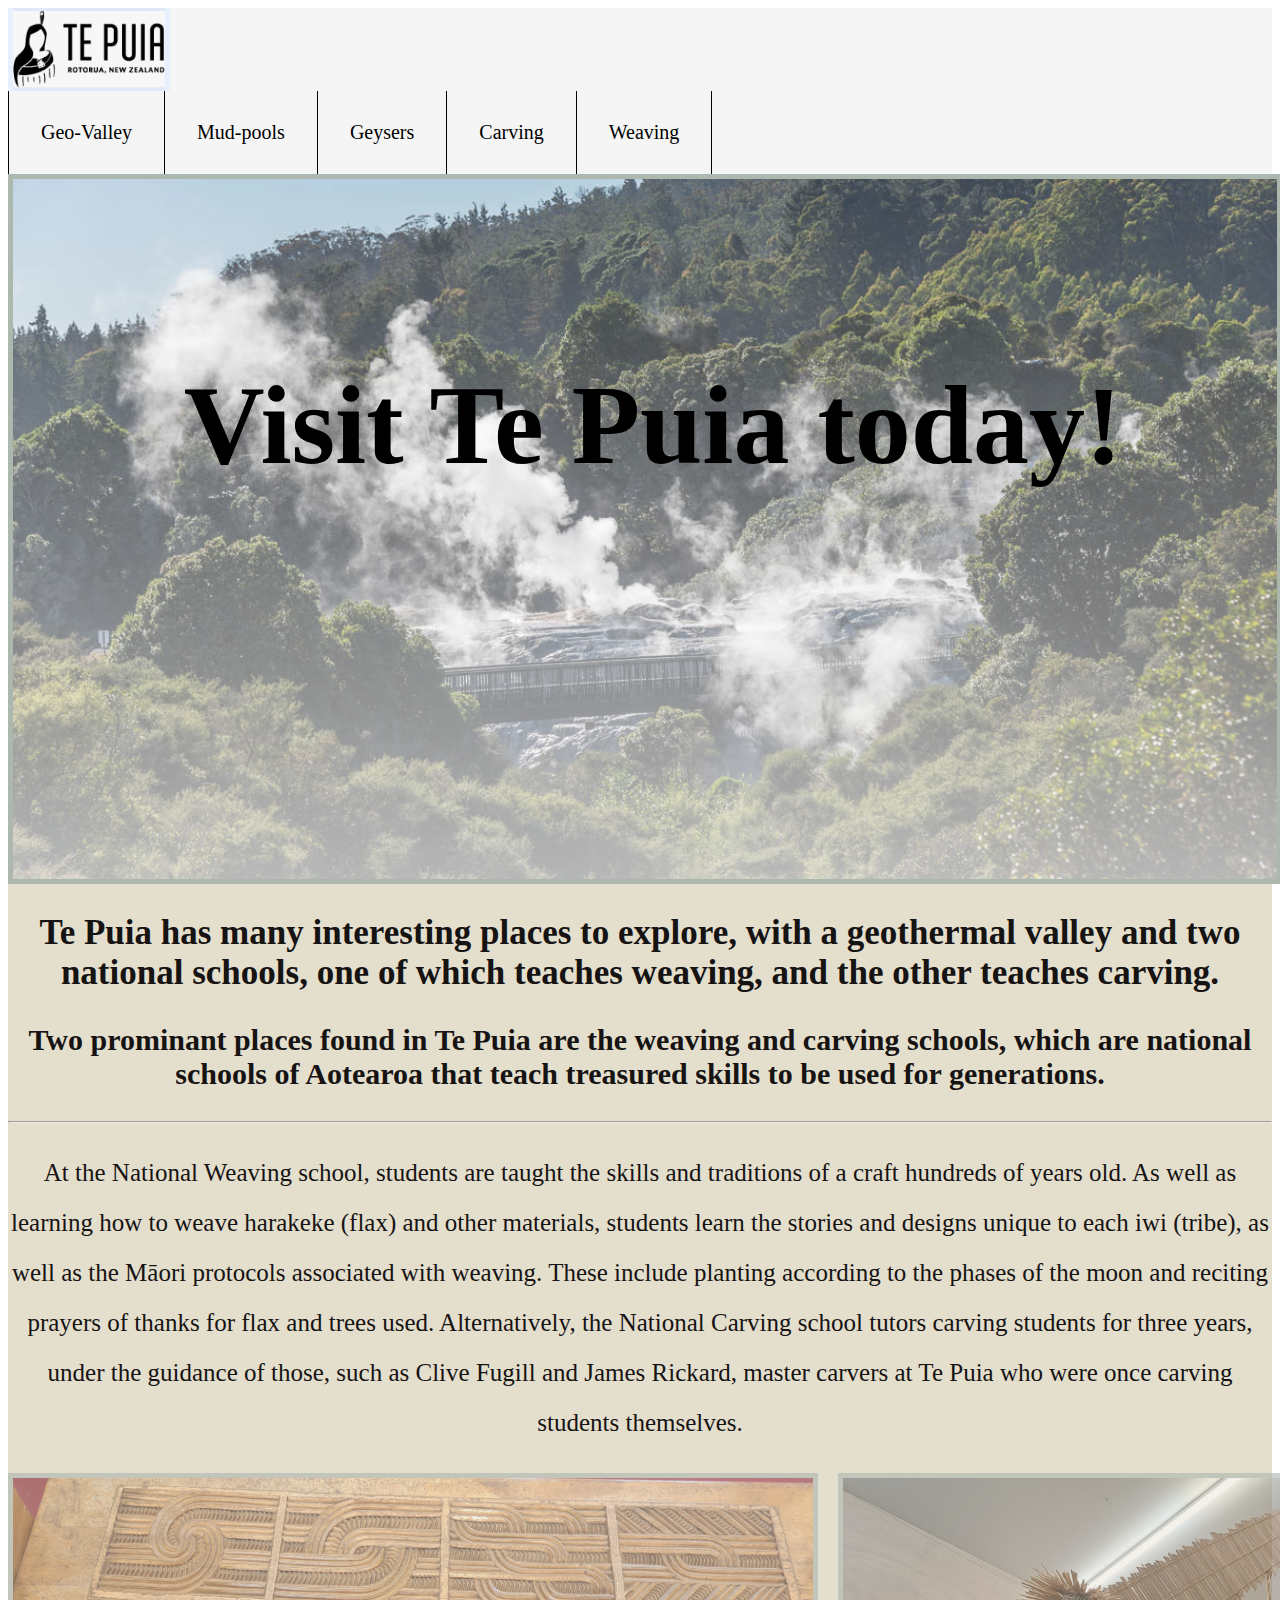
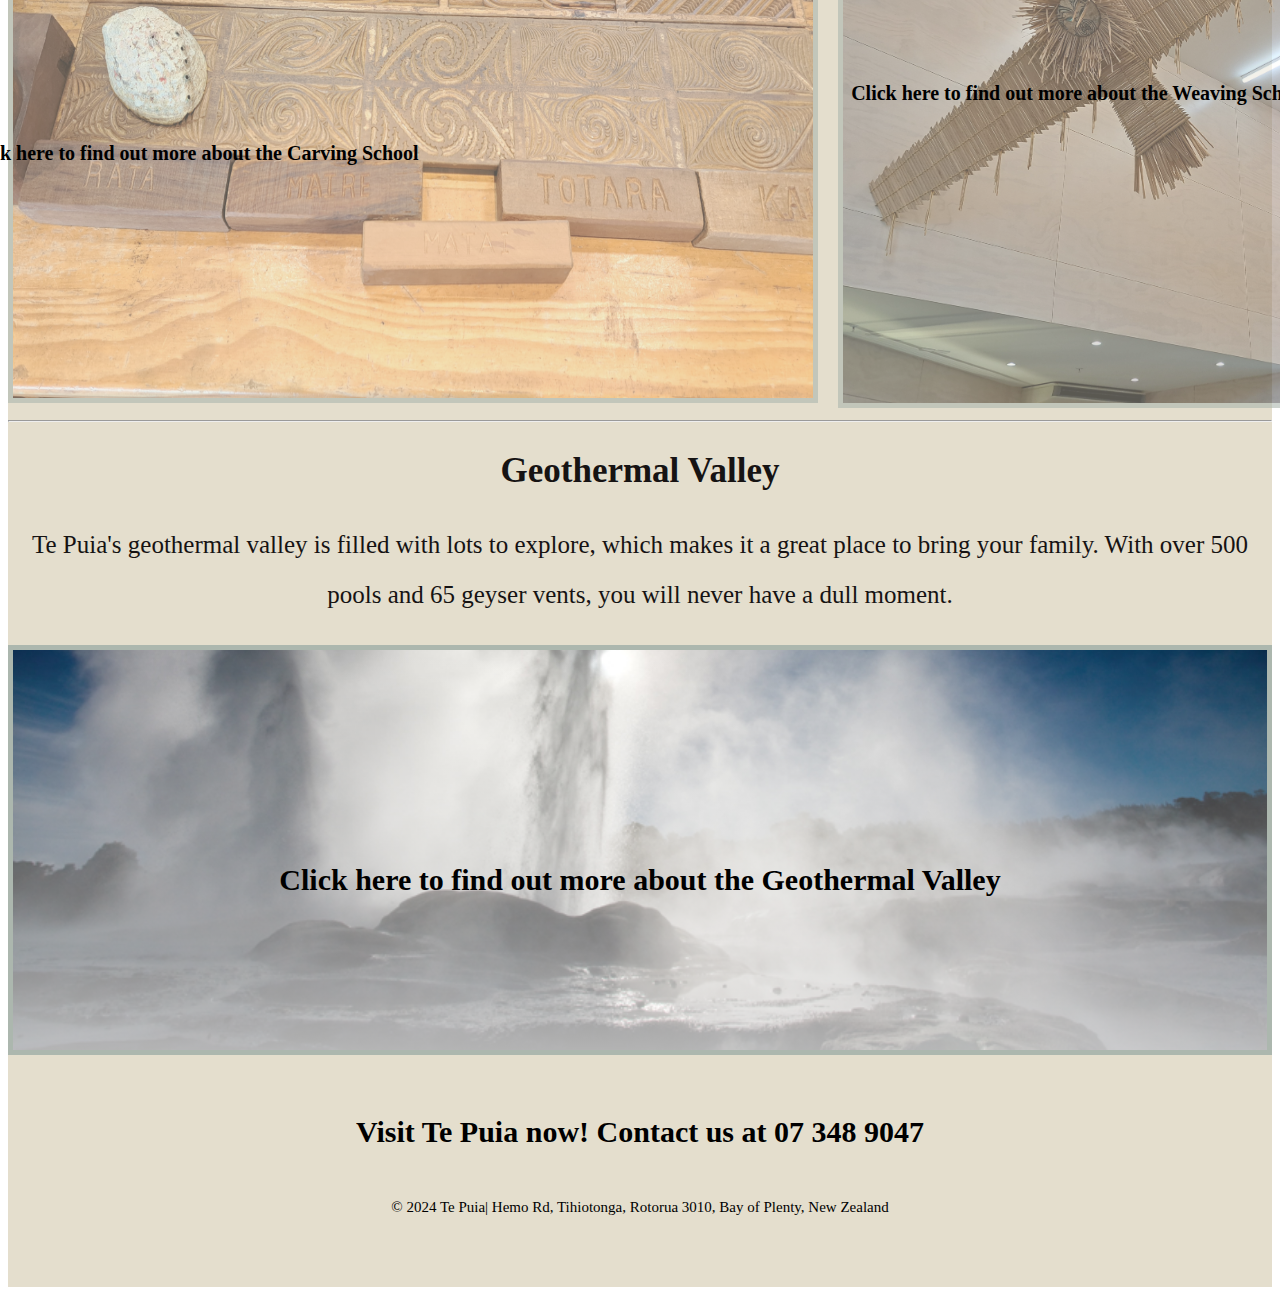
<file: index.html>
<!DOCTYPE html>
<html lang="en">
   <head>
      <meta charset="UTF-8">
      <meta name="viewport" content="width=device-width, initial-scale=1.0">
      <link rel="stylesheet" type="text/css" href="style.css">
      <title>Te Puia</title>
   </head>
   <body>
      <header>
         <!--Makes the nav bar at the top of the website-->
         <nav>
            <!--Image gotten from the Te Puia website-->
            <a href="index.html"><img id="nav-image" src="./Images/Logo.png" 
               alt="Te Puia logo" width="162"></a>
            <ul>
               <li id="left-most"><a href="Geo.html">Geo-Valley</a></li>
               <li><a href="Mud.html">Mud-pools</a></li>
               <li><a href="Geysers.html">Geysers</a></li>
               <li><a href="Carving.html">Carving</a></li>
               <li><a href="Weaving.html">Weaving</a></li>
            </ul>
         </nav>
      </header>
      <main>
         <!--Adds a hero section to the website-->
         <section id="hero-image">
            <h1 class="main-hero-text">
               Visit Te Puia today!
            </h1>
         </section>
         <!--This section adds all the text to index-->
         <section>
            <h2>
               Te Puia has many interesting places to explore, with a 
               geothermal valley and two national schools, one of which 
               teaches weaving, and the other teaches carving.
            </h2>
            <h3>
               Two prominant places found in Te Puia are the weaving and 
               carving schools, which are national schools of Aotearoa
               that teach treasured skills to be used for generations.
            </h3>
            <hr>
            <p>
               At the National Weaving school, students are taught the skills 
               and traditions of a craft hundreds of years old. As well as 
               learning how to weave harakeke (flax) and other materials, 
               students learn the stories and designs unique to each iwi 
               (tribe), as well as the Māori protocols associated with 
               weaving. These include planting according to the phases of the 
               moon and reciting prayers of thanks for flax and trees used. 
               Alternatively, the National Carving school tutors carving 
               students for three years, under the guidance of those, such as 
               Clive Fugill and James Rickard, master carvers at Te Puia who 
               were once carving students themselves. 
            </p>
         </section>
         <!--Adds two images to the page, linking to two other pages with the 
         images having customizable opacity in the CSS opacity class-->
         <section class="two-column">
            <div class="opacity"><a href="Carving.html " ><img 
               src="./Images/20240626_102732.jpg" alt="Carved wood bricks" 
               height="520" width="800"></a></div>
            <div class="centered">
               <a href="Carving.html">
                  <h3>Click here to 
                     find out more about the Carving School
                  </h3>
               </a>
            </div>
            <div class="opacity"><a href="Weaving.html" ><img 
               src="./Images/20240626_101530.jpg" alt="Carved wood bricks" 
               width="800"></a></div>
            <div class="centered2">
               <a href="Weaving.html" >
                  <h3>Click here to 
                     find out more about the Weaving School
                  </h3>
               </a>
            </div>
         </section>
         <hr>
         <h2>
            Geothermal Valley
         </h2>
         <p>
            Te Puia's geothermal valley is filled with lots to explore,
            which makes it a great place to bring your family. With over 
            500 pools and 65 geyser vents, you will never have a dull moment.
         </p>
         <!--Adds an image linking to geo and a heading to the image-->
         <section id="geo-image">
            <div class="minor-text">
               <a href="geo.html">
                  <h3>Click here to 
                     find out more about the Geothermal Valley
                  </h3>
               </a>
            </div>
         </section>
      </main>
      <!--Adds a footer-->
      <footer>
         <h3>
            <strong>Visit Te Puia now!
            Contact us at 07 348 9047
            </strong>
         </h3>
         <p><small>&copy; 2024 Te Puia| Hemo Rd, Tihiotonga, Rotorua 3010, 
            Bay of Plenty, New Zealand<br>
            </small>
         </p>
      </footer>
   </body>
</html>
</file>
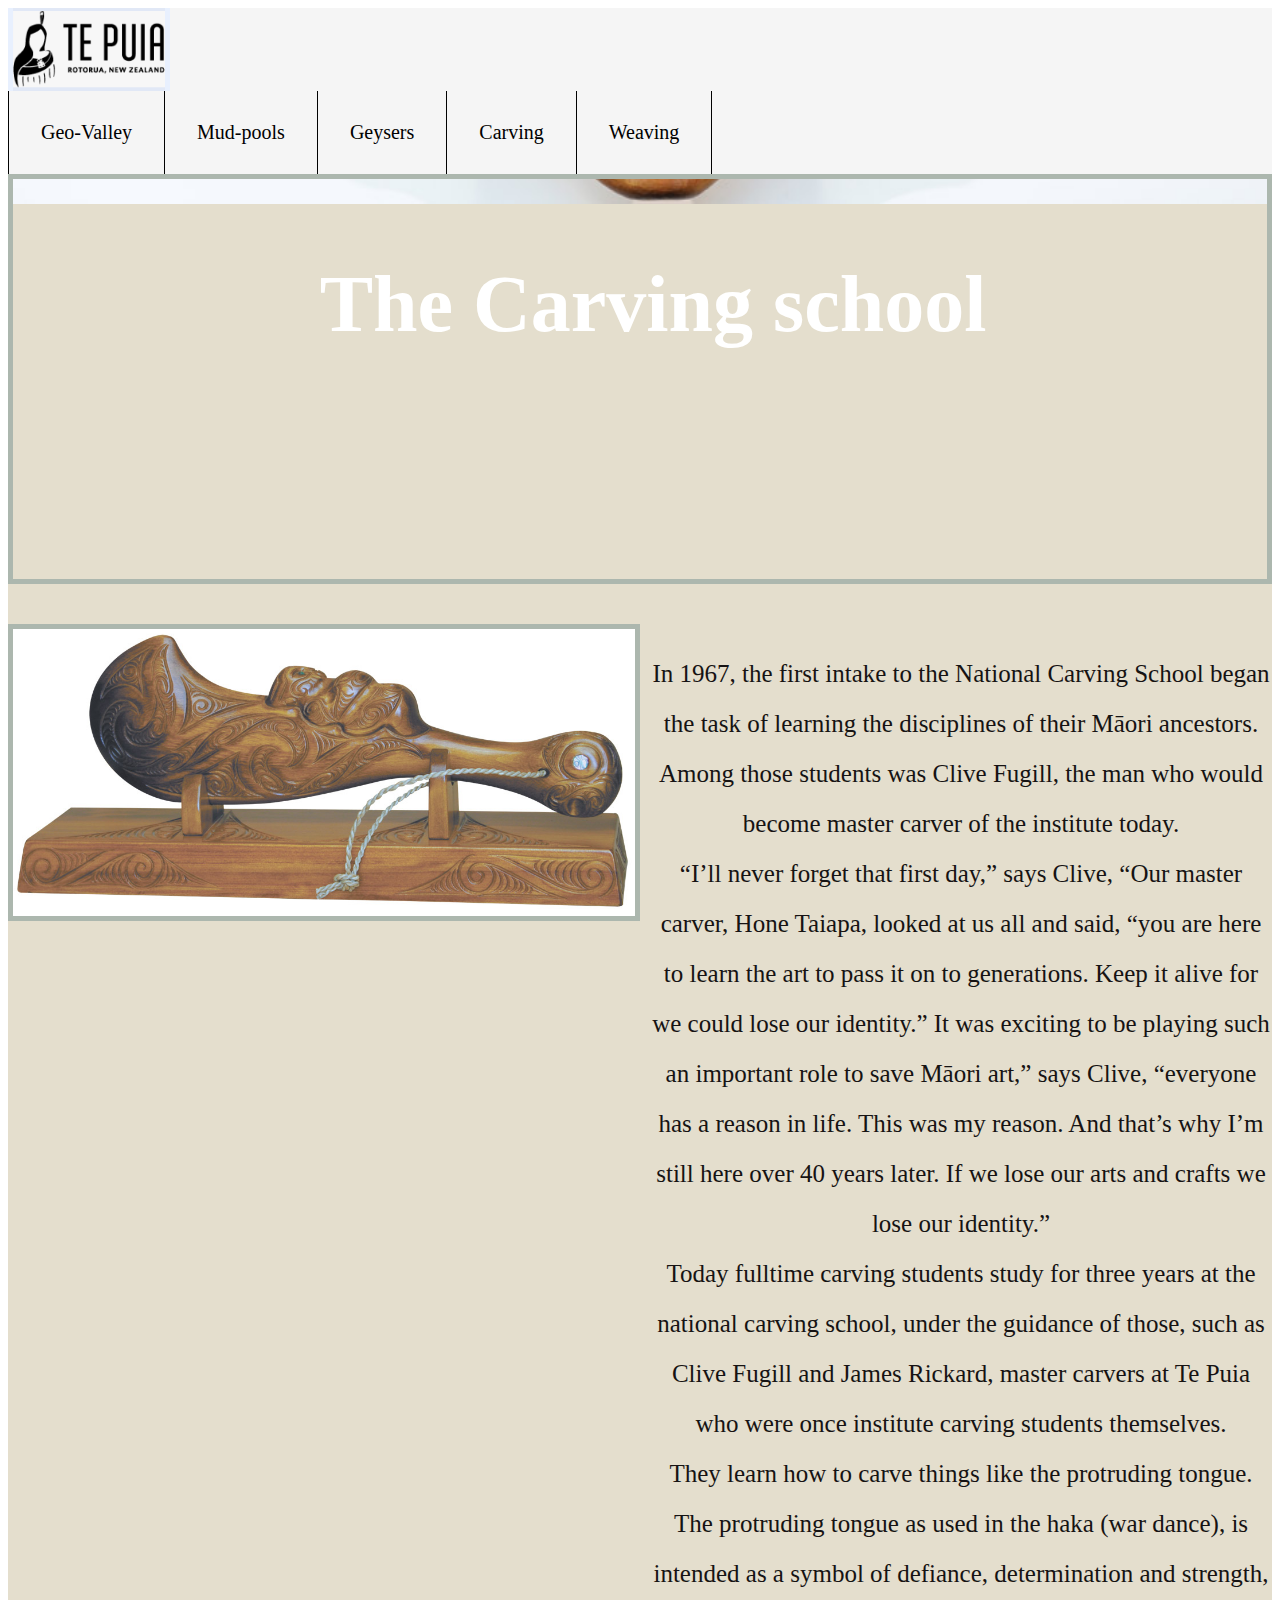
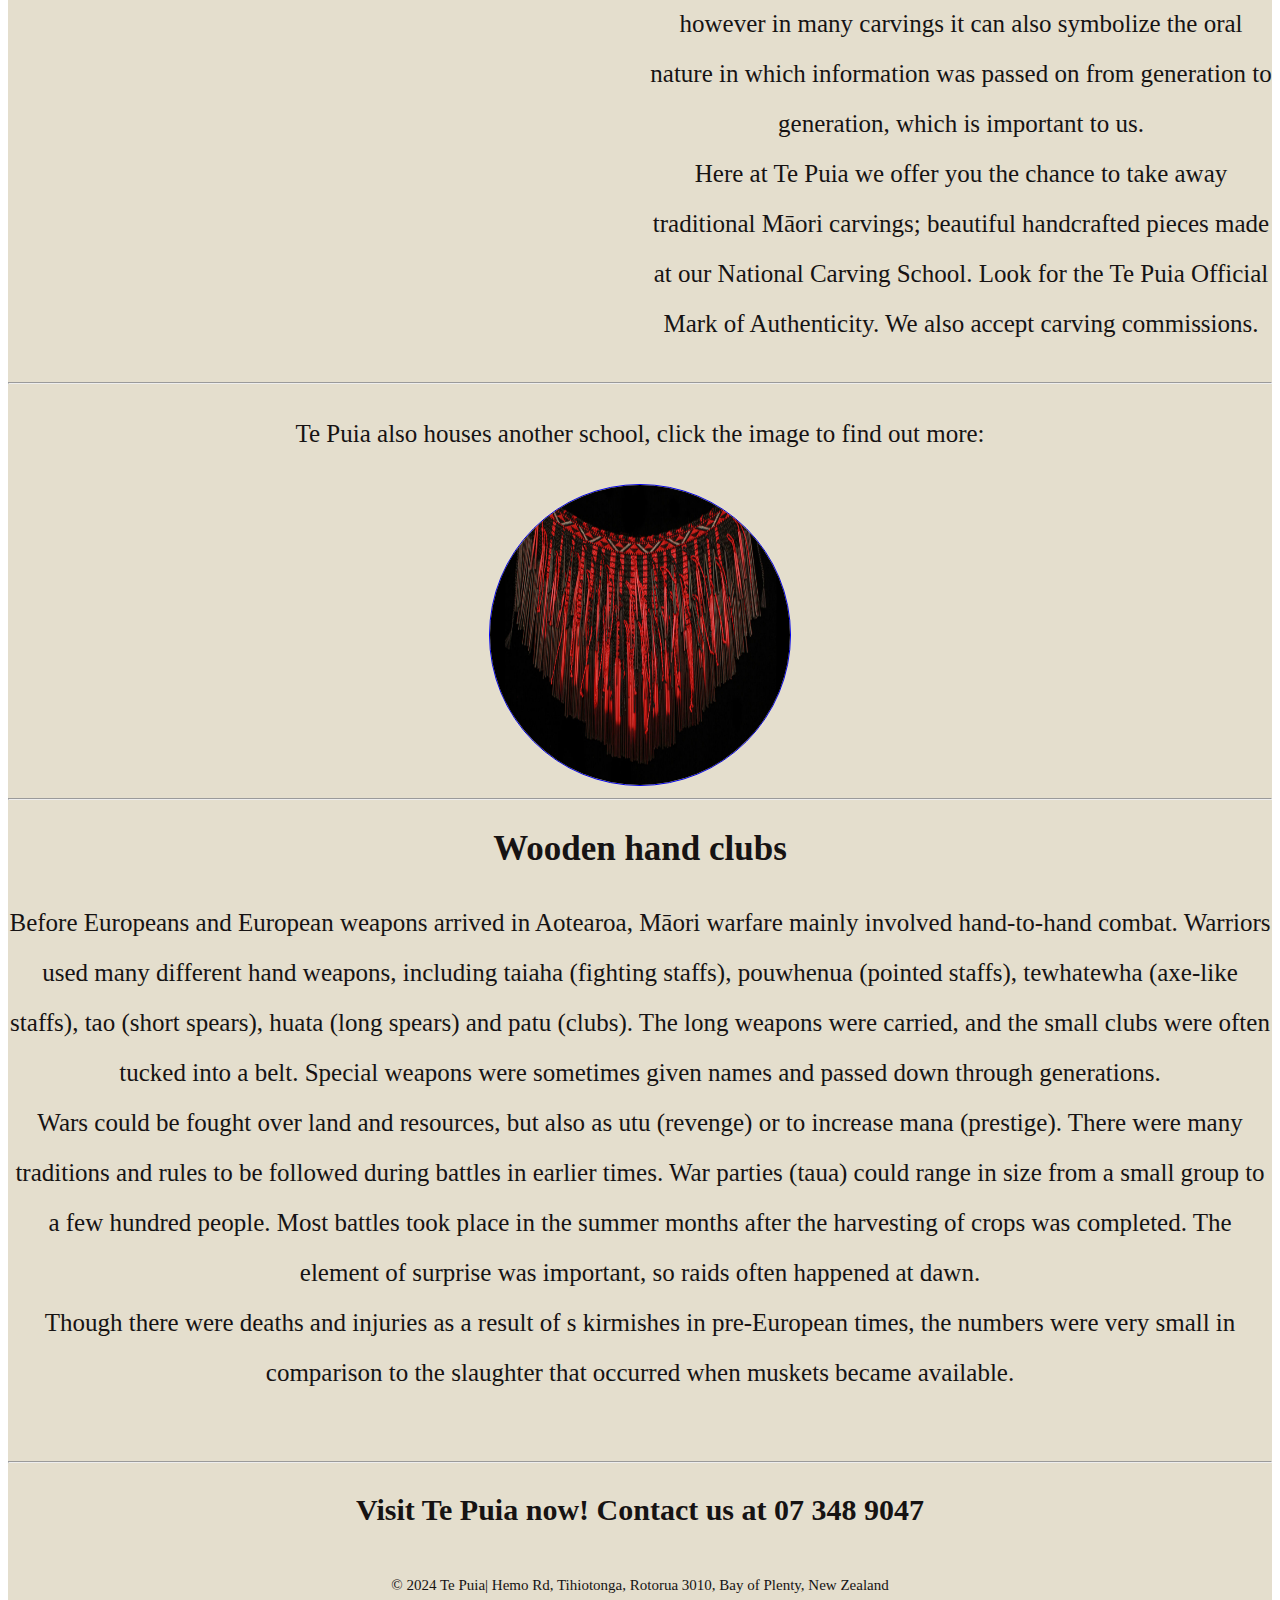
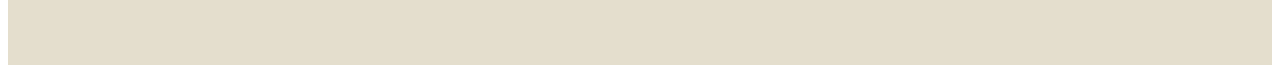
<file: Carving.html>
<!DOCTYPE html>
<html lang="en">
   <head>
      <meta charset="UTF-8">
      <meta name="viewport" content="width=device-width, initial-scale=1.0">
      <link rel="stylesheet" type="text/css" href="style.css">
      <title>Carving school</title>
   </head>
   <body>
      <header>
         <nav>
            <!--Image gotten from the Te Puia website-->
            <a href="index.html"><img id="nav-image" src="./Images/Logo.png" 
               alt="Te Puia logo" width="162"></a>
            <ul>
               <li id="left-most"><a href="Geo.html">Geo-Valley</a></li>
               <li><a href="Mud.html">Mud-pools</a></li>
               <li><a href="Geysers.html">Geysers</a></li>
               <li><a href="Carving.html">Carving</a></li>
               <li><a href="Weaving.html">Weaving</a></li>
            </ul>
         </nav>
      </header>
      <main>
         <section id="carving-image">
            <h1 class="hero-text-dark">
               The Carving school
            </h1>
         </section>
         <div class="column">
            <div class="image-left"><img src="./Images/Club.jpg" 
               alt="Wahaika/wooden club"> </div>
            <div class="text-right">
               <p>In 1967, the first intake to the 
                  National Carving School began the task of learning the 
                  disciplines of their Māori ancestors. Among those students was 
                  Clive Fugill, the man who would become master carver of the 
                  institute today.<br>
                  “I’ll never forget that first day,” says Clive, “Our master 
                  carver, Hone Taiapa, looked at us all and said, “you are here 
                  to learn the art to pass it on to generations. Keep it alive 
                  for we could lose our identity.” It was exciting to be 
                  playing such an important role to save Māori art,” says 
                  Clive, “everyone has a reason in life. This was my reason. 
                  And that’s why I’m still here over 40 years later. If we 
                  lose our arts and crafts we lose our identity.”<br>Today 
                  fulltime carving students study for three years at the 
                  national carving school, under the guidance of those, such 
                  as Clive Fugill and James Rickard, master carvers at Te Puia 
                  who were once institute carving students themselves.<br>They 
                  learn how to carve things like the protruding tongue. The 
                  protruding tongue as used in the haka (war dance), is 
                  intended as a symbol of defiance, determination and strength, 
                  however in many carvings it can also symbolize the oral 
                  nature in which information was passed on from generation 
                  to generation, which is important to us.<br> Here at Te Puia
                   we offer you the chance to take away traditional Māori 
                   carvings; beautiful handcrafted pieces made at our National 
                   Carving School. Look for the Te Puia Official Mark of 
                   Authenticity. We also accept carving commissions.<br>
            </div>
         </div>
         <!--This section adds a circular image that links to the other school 
            page-->
         <div>
            <hr>
            <div class="text-right">
               <p>Te Puia also houses another school,
                  click the image to find out more:
               </p>
            </div>
            <a href="Weaving.html"><img class="round" 
               src="./Images/Weaving-logo.jpg" alt="Weaving school icon"></a>
         </div>
         <hr>
         <div>
            <h2>
               Wooden hand clubs
            </h2>
            <p>Before Europeans and European weapons arrived in Aotearoa, 
               Māori warfare mainly involved hand-to-hand combat. 
               Warriors used many different hand weapons, including 
               taiaha (fighting staffs), pouwhenua (pointed staffs), 
               tewhatewha (axe-like staffs), tao (short spears), huata 
               (long spears) and patu (clubs). The long weapons were 
               carried, and the small clubs were often tucked into a belt. 
               Special weapons were sometimes given names and passed down 
               through generations.<br>
               Wars could be fought over land and resources, but also as 
               utu (revenge) or to increase mana (prestige). There were 
               many traditions and rules to be followed during battles in 
               earlier times. War parties (taua) could range in size from 
               a small group to a few hundred people. Most battles took 
               place in the summer months after the harvesting of crops 
               was completed. The element of surprise was important, so 
               raids often happened at dawn.<br>
               Though there were deaths and injuries as a result of s
               kirmishes in pre-European times, the numbers were very 
               small in comparison to the slaughter that occurred when 
               muskets became available.
            </p>
         </div>
         <footer>
            <hr>
            <h3>
               <strong>Visit Te Puia now!
               Contact us at 07 348 9047
               </strong>
            </h3>
            <p><small>&copy; 2024 Te Puia| Hemo Rd, Tihiotonga, Rotorua 3010, 
               Bay of Plenty, New Zealand<br>
               </small>
            </p>
         </footer>
      </main>
   </body>
</html>
</file>
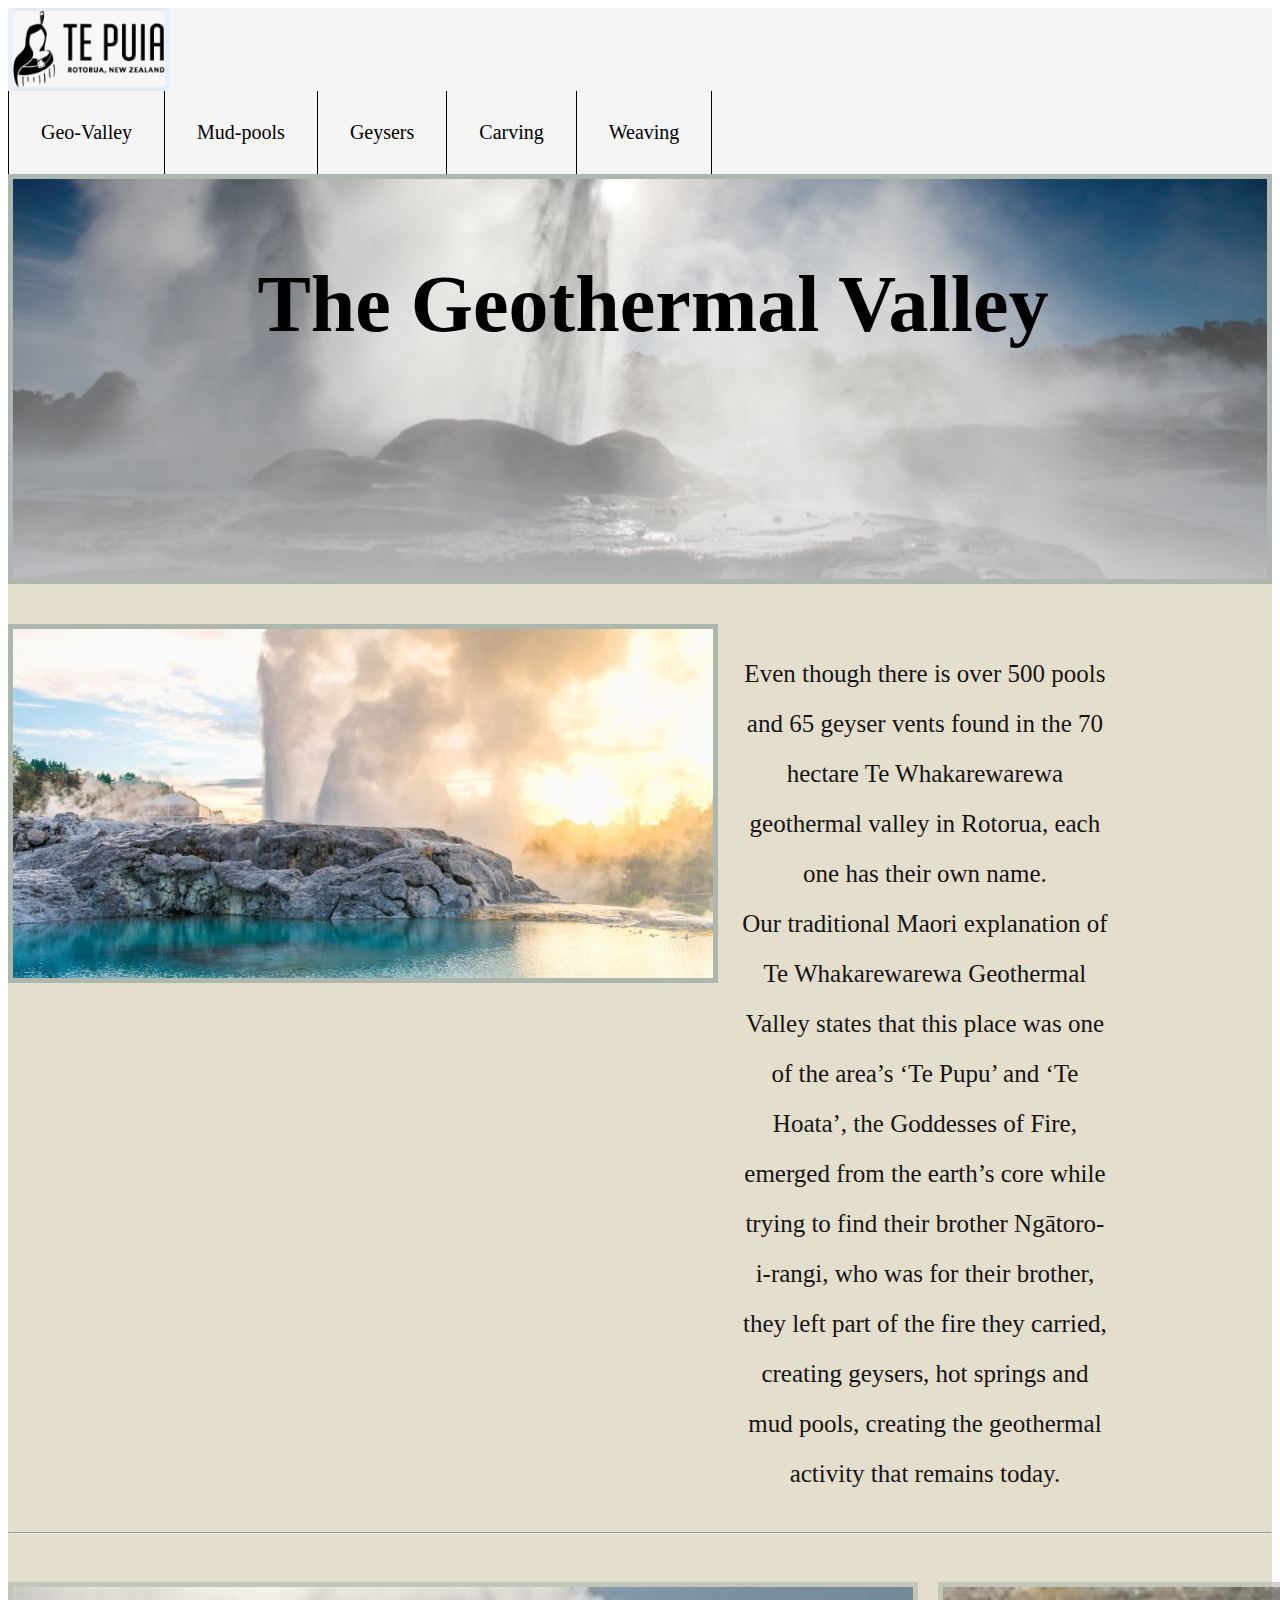
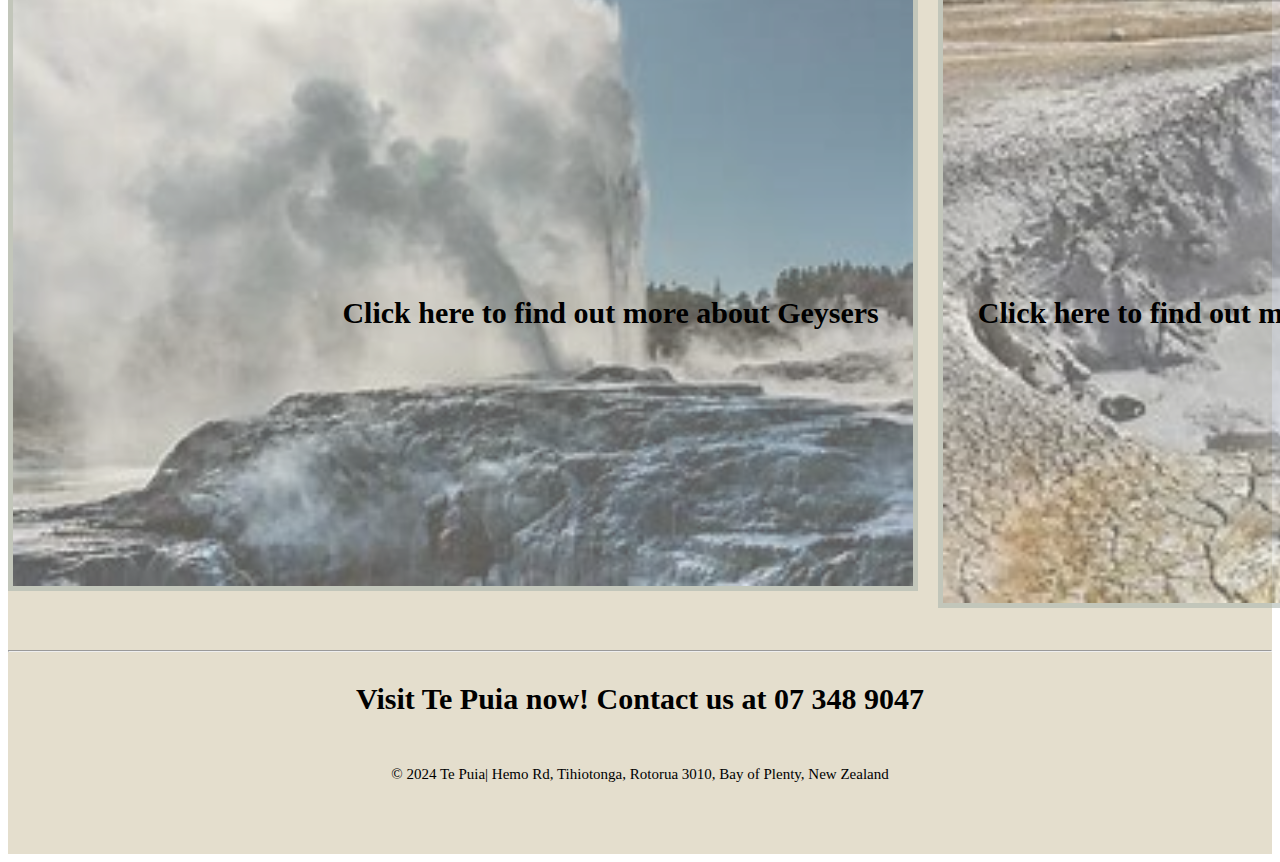
<file: Geo.html>
<!DOCTYPE html>
<html lang="en">
   <head>
      <meta charset="UTF-8">
      <meta name="viewport" content="width=device-width, initial-scale=1.0">
      <link rel="stylesheet" type="text/css" href="style.css">
      <title>Geo-Valley</title>
   </head>
   <body>
      <header>
         <nav>
            <!--Image gotten from the Te Puia website-->
            <a href="index.html"><img id="nav-image" src="./Images/Logo.png" 
               alt="Te Puia logo" width="162"></a>
            <ul>
               <li id="left-most"><a href="Geo.html">Geo-Valley</a></li>
               <li><a href="Mud.html">Mud-pools</a></li>
               <li><a href="Geysers.html">Geysers</a></li>
               <li><a href="Carving.html">Carving</a></li>
               <li><a href="Weaving.html">Weaving</a></li>
            </ul>
         </nav>
      </header>
      <main>
         <!--These are smaller than the hero image on the home page-->
         <section id="geo-image">
            <h1 class="hero-text">
               The Geothermal Valley
            </h1>
         </section>
         <!--This section adds an image on the left with text to the right-->
         <div class="column">
            <div class="image-left-smaller"><img 
               src="./Images/Geothermal%20valley.jpg" alt="erupting geyser"> 
            </div>
            <div class="text-right-smaller">
               <p>
                Even though there is over 500 pools and 65 geyser vents found 
                in the 70 hectare Te Whakarewarewa geothermal valley in 
                Rotorua, each one has their own name.<br> Our traditional 
                Maori explanation of Te Whakarewarewa Geothermal Valley 
                states that this place was one of the area’s ‘Te Pupu’ and 
                ‘Te Hoata’, the Goddesses of Fire, emerged from the earth’s 
                core while trying to find their brother Ngātoro-i-rangi, who 
                was for their brother, they left part of the fire they carried, 
                creating geysers, hot springs and mud pools, creating the 
                geothermal activity that remains today.
               </p>
            </div>
         </div>
         <hr>
         <section id="two-column-geo">
            <div class="opacity"><a href="Geysers.html" ><img 
               src="./Images/Geyser.jpg" alt="Geysers" width="900"></a>
            </div>
            <div class="centered4">
               <a href="Geysers.html">
                  <h3>Click here to 
                     find out more about Geysers
                  </h3>
               </a>
            </div>
            <div class="opacity"><a href="Mud.html" ><img 
               src="./Images/Mudpool.jpg" alt="Mudpool" width="900"></a>
            </div>
            <div class="centered3">
               <a href="Mud.html" >
                  <h3>Click here to 
                     find out more about Mudpools
                  </h3>
               </a>
            </div>
      </main>
         </section>
      <footer>
         <hr>
         <h3>
            <strong>Visit Te Puia now!
            Contact us at 07 348 9047
            </strong>
         </h3>
         <p><small>&copy; 2024 Te Puia| Hemo Rd, Tihiotonga, Rotorua 3010, 
            Bay of Plenty, New Zealand<br>
            </small>
         </p>
      </footer>
   </body>
</html>
</file>
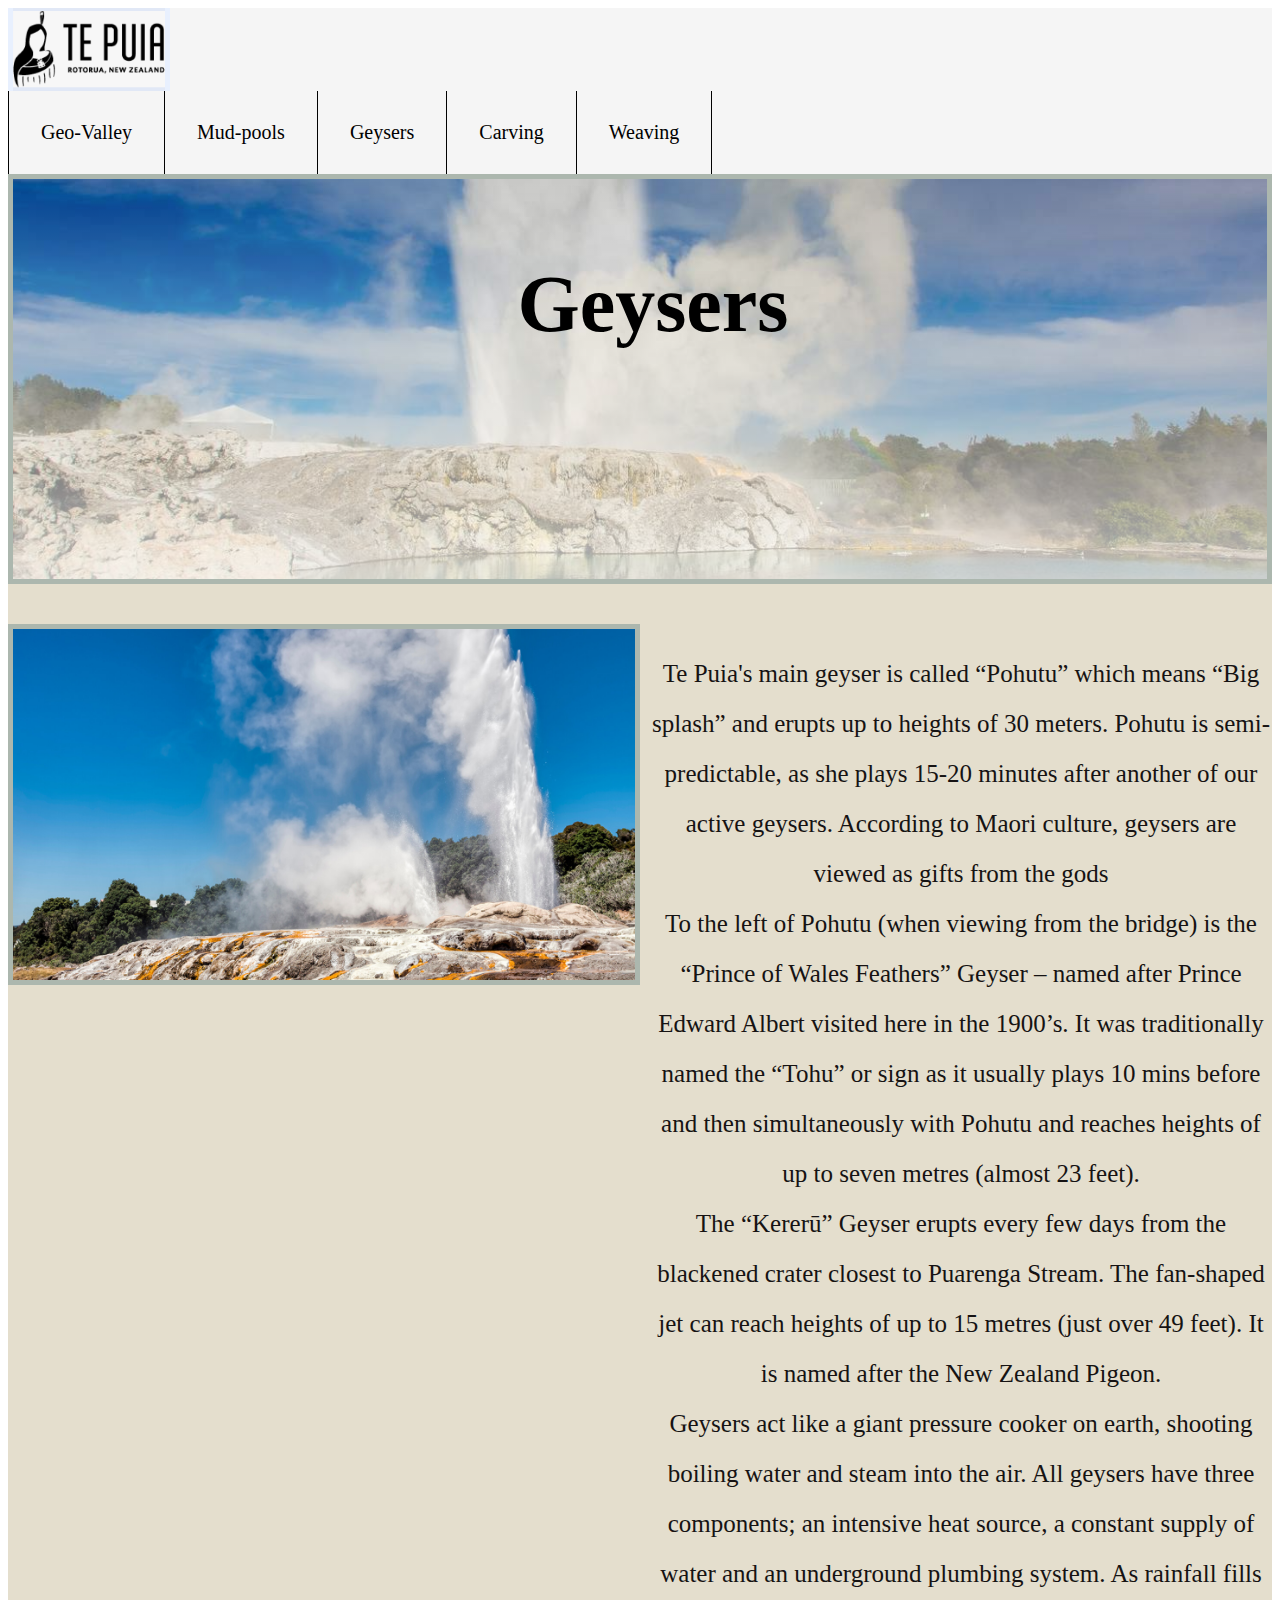
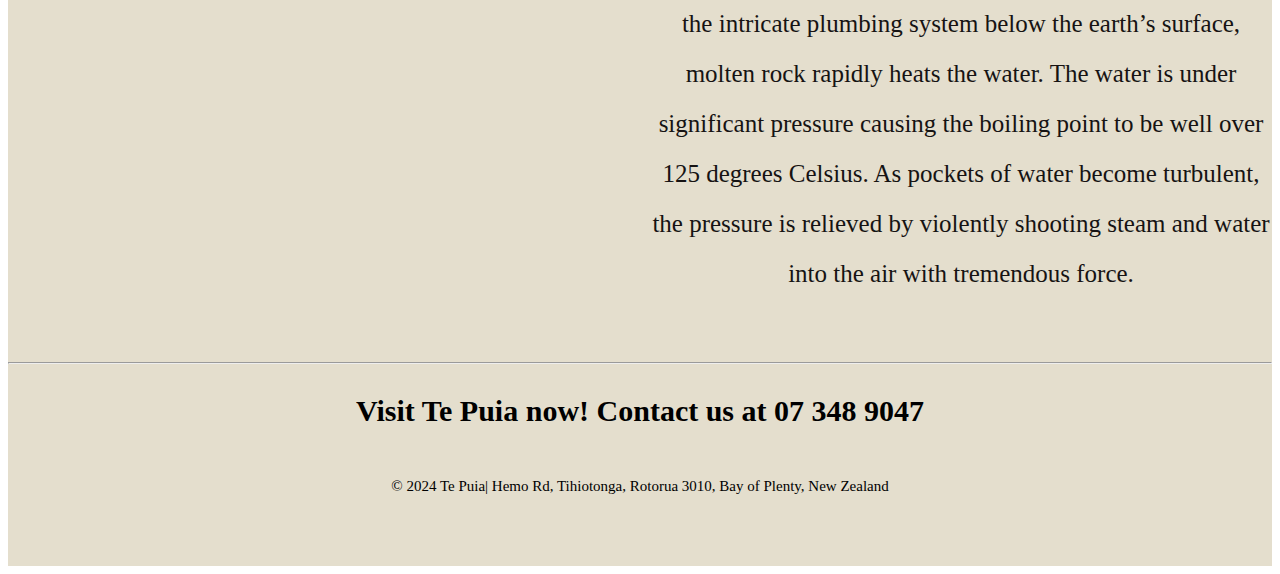
<file: Geysers.html>
<!DOCTYPE html>
<html lang="en">
   <head>
      <meta charset="UTF-8">
      <meta name="viewport" content="width=device-width, initial-scale=1.0">
      <link rel="stylesheet" type="text/css" href="style.css">
      <title>Geysers</title>
   </head>
   <body>
      <header>
         <nav>
            <!--Image gotten from the Te Puia website-->
            <a href="index.html"><img id="nav-image" src="./Images/Logo.png" 
               alt="Te Puia logo" width="162"></a>
            <ul>
               <li id="left-most"><a href="Geo.html">Geo-Valley</a></li>
               <li><a href="Mud.html">Mud-pools</a></li>
               <li><a href="Geysers.html">Geysers</a></li>
               <li><a href="Carving.html">Carving</a></li>
               <li><a href="Weaving.html">Weaving</a></li>
            </ul>
         </nav>
      </header>
      <main>
         <section id="geyser-image">
            <h1 class="hero-text">
               Geysers
            </h1>
         </section>
         <div class="column">
            <div class="image-left"><img src="./Images/two-colomn-geyser.jpg" 
               alt="erupting geyser"> </div>
            <div class="text-right">
               <p>
                Te Puia's main geyser is called “Pohutu” which means “Big 
                splash” and erupts up to heights of 30 meters. Pohutu is 
                semi-predictable, as she plays 15-20 minutes after another of 
                our active geysers. According to Maori culture, geysers are 
                viewed as gifts from the gods<br> To the left of Pohutu 
                (when viewing from the bridge) is the “Prince of Wales 
                Feathers” Geyser – named after Prince Edward Albert visited 
                here in the 1900’s. It was traditionally named the “Tohu” or 
                sign as it usually plays 10 mins before and then simultaneously
                 with Pohutu and reaches heights of up to seven metres 
                 (almost 23 feet).<br> The “Kererū” Geyser erupts every few 
                 days from the blackened crater closest to Puarenga Stream. 
                 The fan-shaped jet can reach heights of up to 15 metres (just
                  over 49 feet). It is named after the New Zealand Pigeon. 
                  <br>Geysers act like a giant pressure cooker on earth, 
                  shooting boiling water and steam into the air. All geysers 
                  have three components; an intensive heat source, a constant 
                  supply of water and an underground plumbing system. As 
                  rainfall fills the intricate plumbing system below the 
                  earth’s surface, molten rock rapidly heats the water. The 
                  water is under significant pressure causing the boiling 
                  point to be well over 125 degrees Celsius. As pockets of 
                  water become turbulent, the pressure is relieved by 
                  violently shooting steam and water into the air with 
                  tremendous force.
               </p>
            </div>
         </div>
      </main>
      <footer>
         <hr>
         <h3>
            <strong>Visit Te Puia now!
            Contact us at 07 348 9047
            </strong>
         </h3>
         <p><small>&copy; 2024 Te Puia| Hemo Rd, Tihiotonga, Rotorua 3010, 
             Bay of Plenty, New Zealand<br>
            </small>
         </p>
      </footer>
   </body>
</html>
</file>
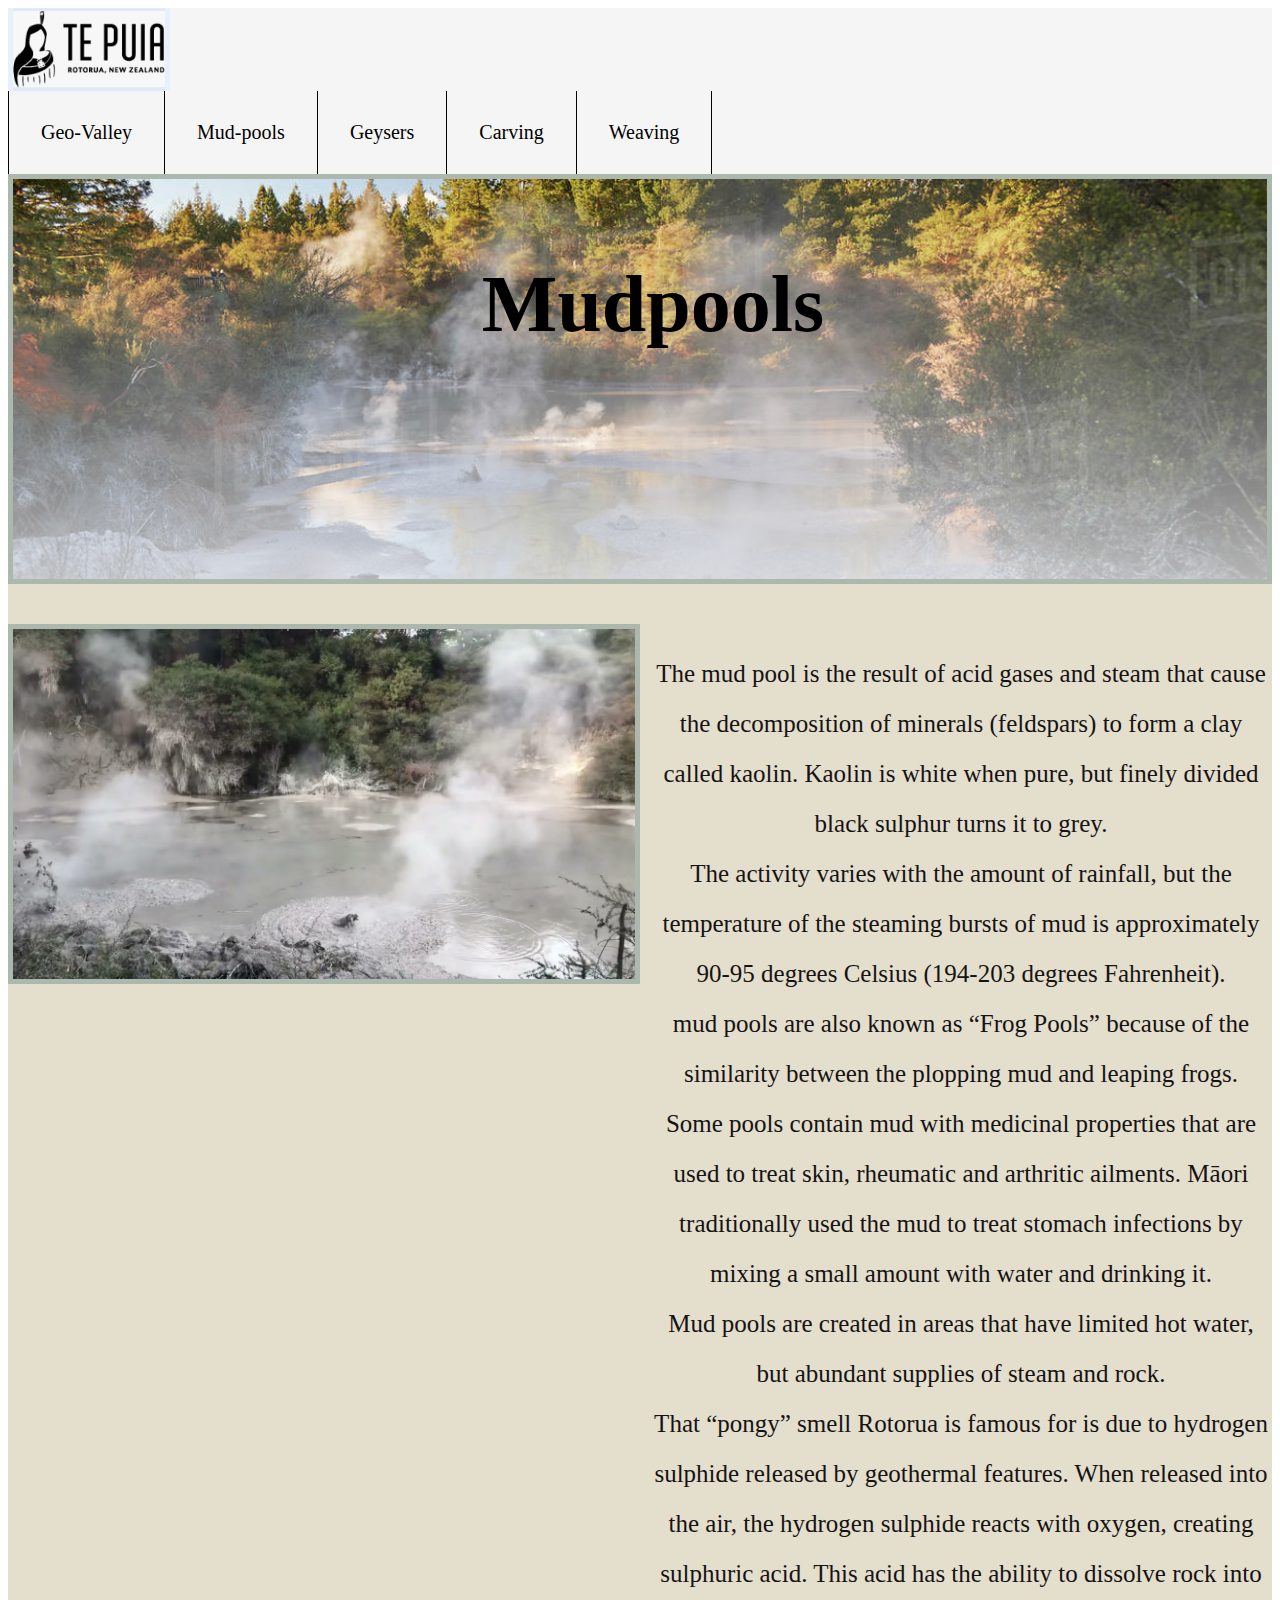
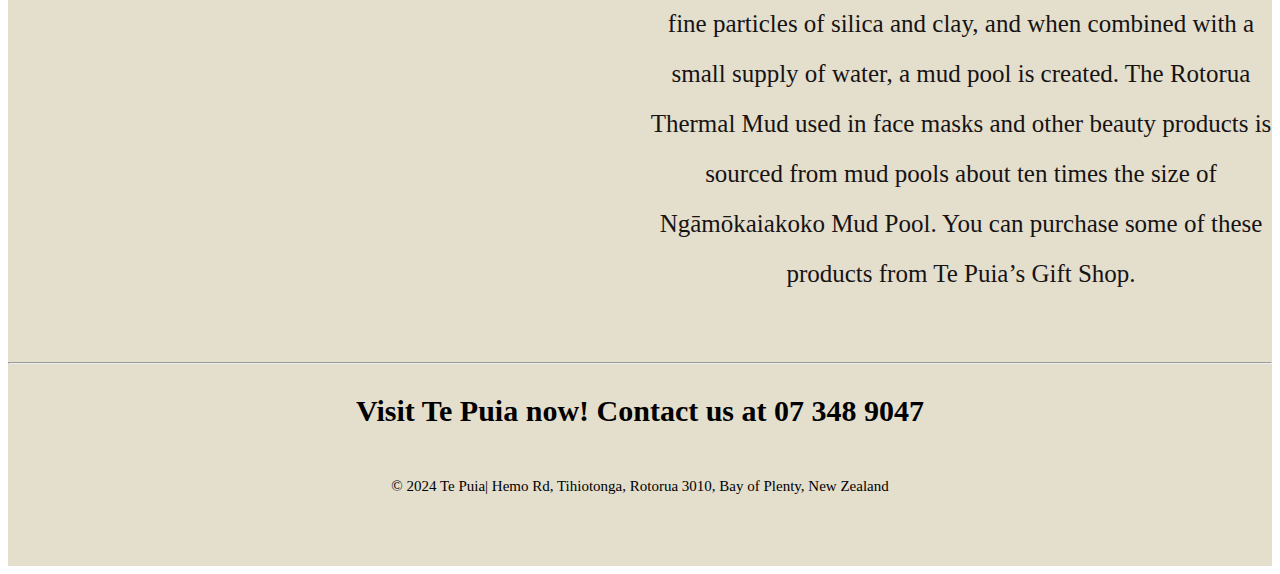
<file: Mud.html>
<!DOCTYPE html>
<html lang="en">
   <head>
      <meta charset="UTF-8">
      <meta name="viewport" content="width=device-width, initial-scale=1.0">
      <link rel="stylesheet" type="text/css" href="style.css">
      <title>Mud pools</title>
   </head>
   <body>
      <header>
         <nav>
            <!--Image gotten from the Te Puia website-->
            <a href="index.html"><img id="nav-image" src="./Images/Logo.png" 
               alt="Te Puia logo" width="162"></a>
            <ul>
               <li id="left-most"><a href="Geo.html">Geo-Valley</a></li>
               <li><a href="Mud.html">Mud-pools</a></li>
               <li><a href="Geysers.html">Geysers</a></li>
               <li><a href="Carving.html">Carving</a></li>
               <li><a href="Weaving.html">Weaving</a></li>
            </ul>
         </nav>
      </header>
      <main>
         <section id="mudpool-image">
            <h1 class="hero-text">
               Mudpools
            </h1>
         </section>
         <div id="mud-column">
            <div class="image-left"><img src="./Images/final-mud-pool.jpg" 
               alt="erupting geyser"> </div>
            <div class="text-right">
               <p>The mud pool is the result of acid gases and steam that cause 
                the decomposition of minerals (feldspars) to form a clay called 
                kaolin. Kaolin is white when pure, but finely divided black 
                sulphur turns it to grey.<br> The activity varies with the 
                amount of rainfall, but the temperature of the steaming bursts 
                of mud is approximately 90-95 degrees Celsius 
                (194-203 degrees Fahrenheit).<br> mud pools are also known as 
                “Frog Pools” because of the similarity between the plopping 
                mud and leaping frogs.<br> Some pools contain mud with 
                medicinal properties that are used to treat skin, rheumatic 
                and arthritic ailments. Māori traditionally used the mud to 
                treat stomach infections by mixing a small amount with water 
                and drinking it.<br>Mud pools are created in areas that have 
                limited hot water, but abundant supplies of steam and rock.<br>
                 That “pongy” smell Rotorua is famous for is due to hydrogen 
                 sulphide released by geothermal features. When released into 
                 the air, the hydrogen sulphide reacts with oxygen, creating 
                 sulphuric acid. This acid has the ability to dissolve rock 
                 into fine particles of silica and clay, and when combined 
                 with a small supply of water, a mud pool is created. The 
                 Rotorua Thermal Mud used in face masks and other beauty 
                 products is sourced from mud pools about ten times the size 
                 of Ngāmōkaiakoko Mud Pool. You can purchase some of these 
                 products from Te Puia’s Gift Shop.
               </p>
            </div>
         </div>
      </main>
      <footer>
         <hr>
         <h3>
            <strong>Visit Te Puia now!
            Contact us at 07 348 9047
            </strong>
         </h3>
         <p><small>&copy; 2024 Te Puia| Hemo Rd, Tihiotonga, Rotorua 3010, 
             Bay of Plenty, New Zealand<br>
            </small>
         </p>
      </footer>
   </body>
</html>
</file>
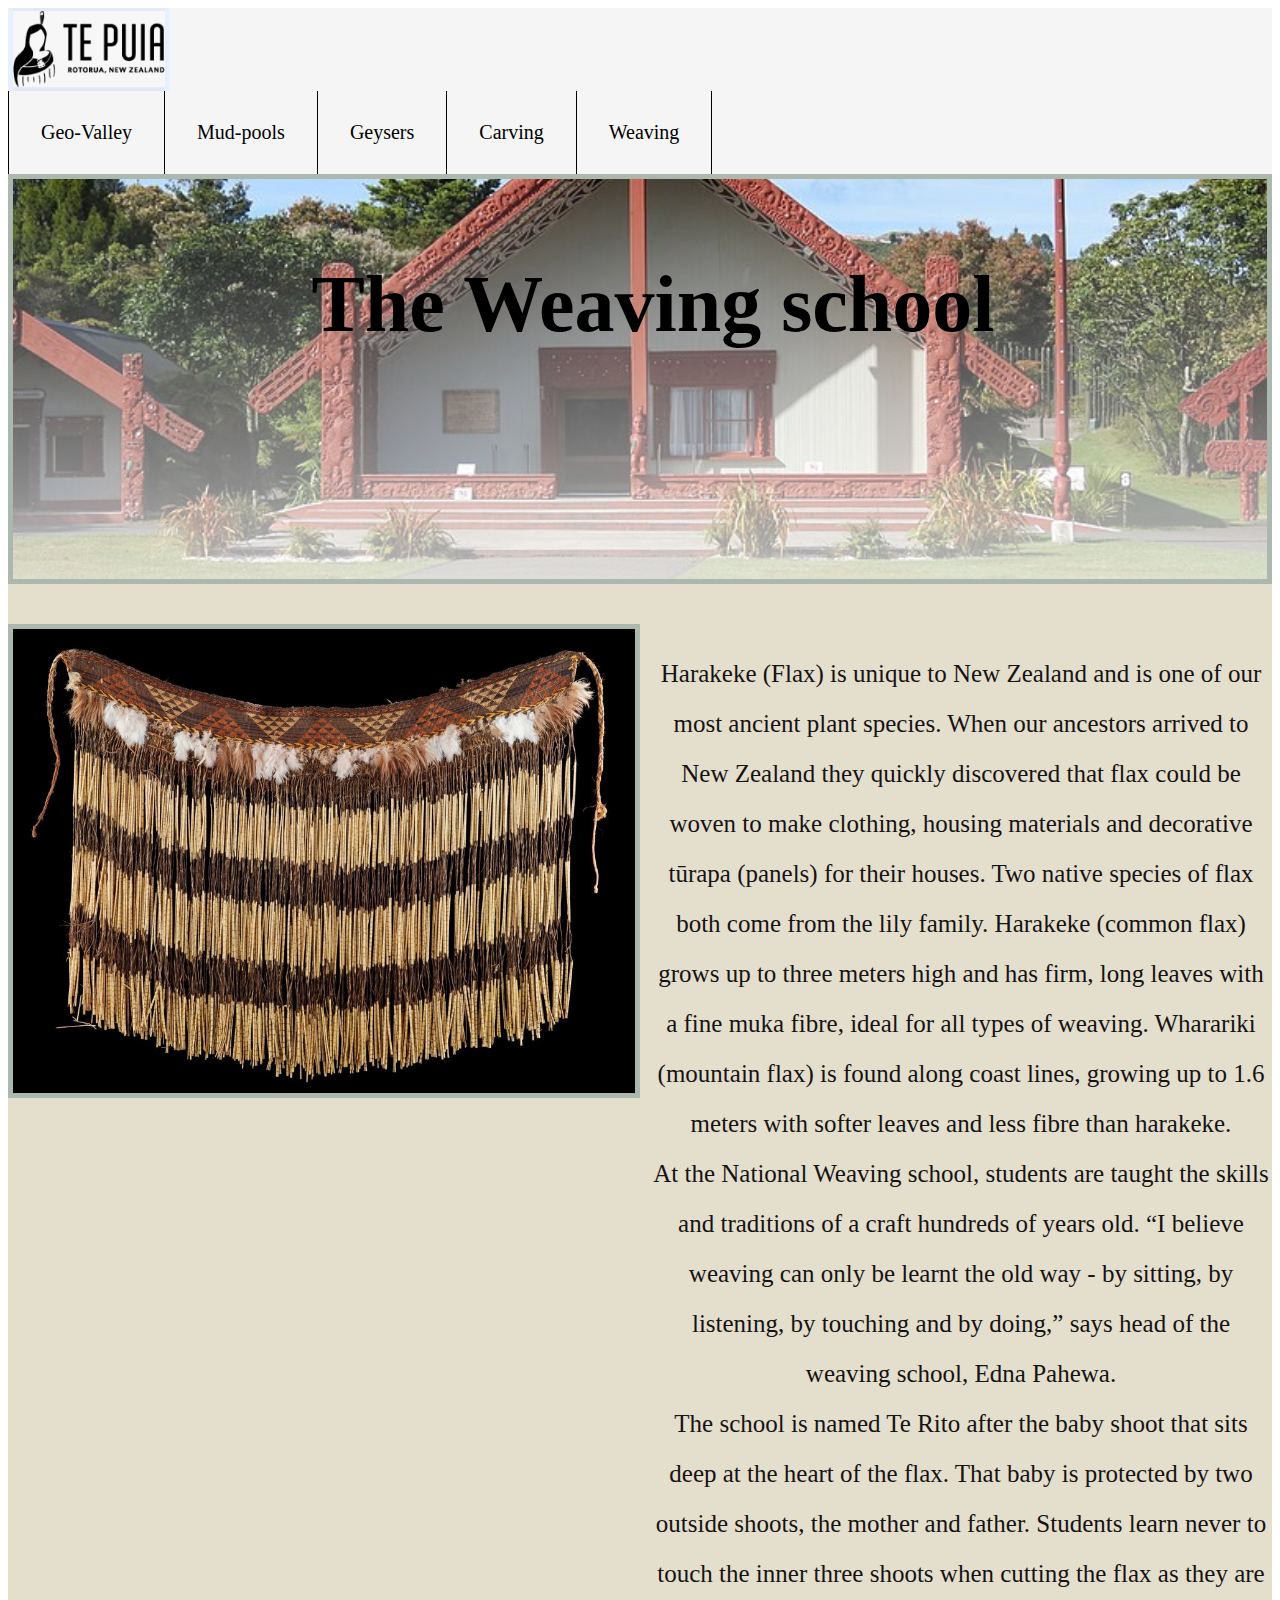
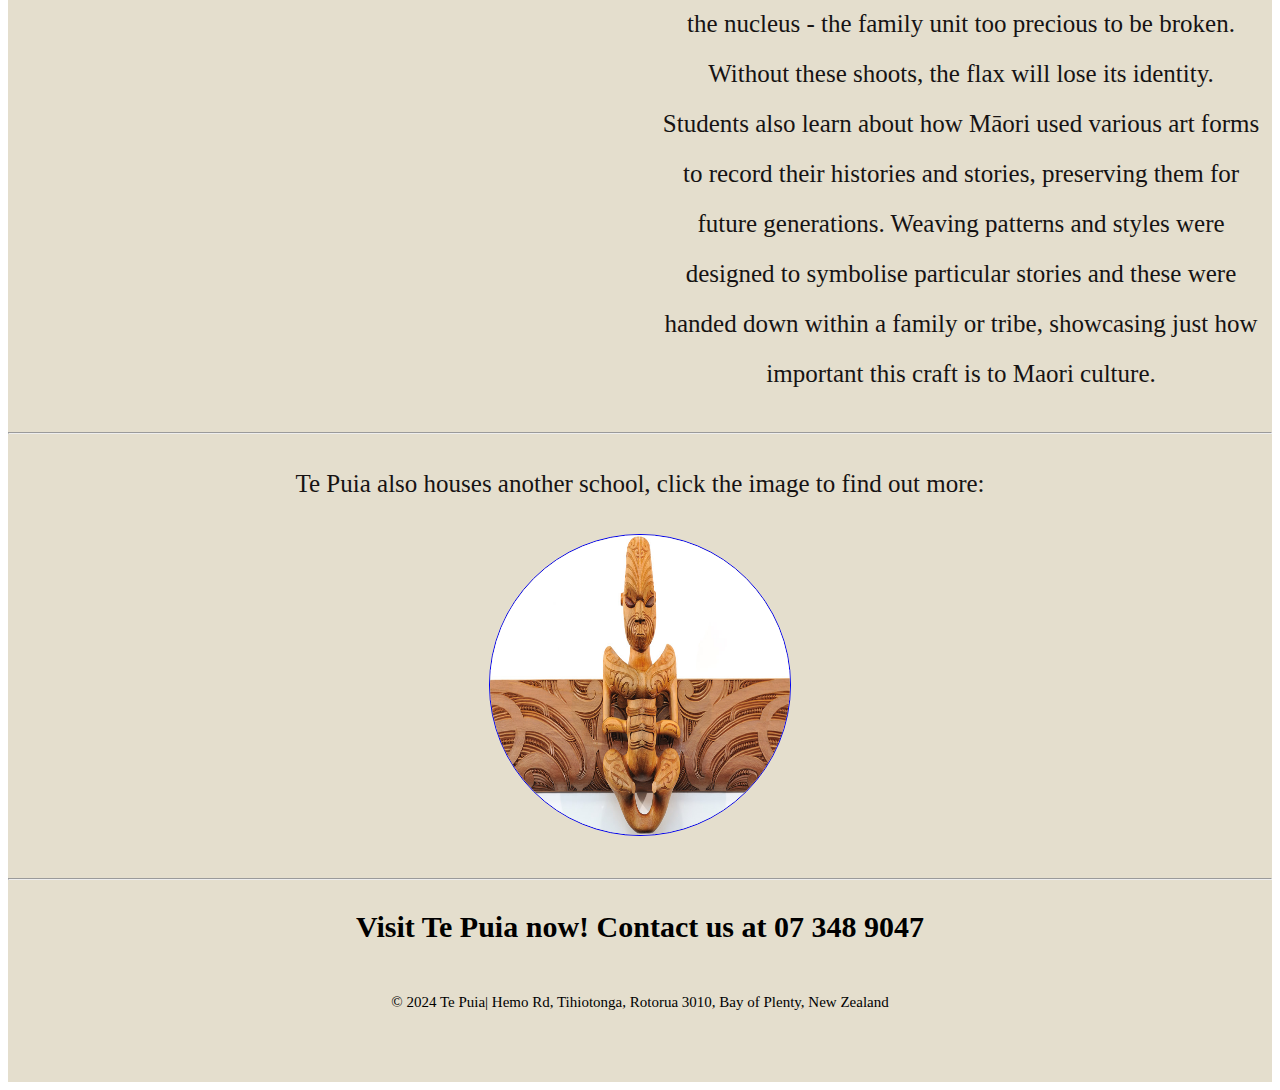
<file: Weaving.html>
<!DOCTYPE html>
<html lang="en">
   <head>
      <meta charset="UTF-8">
      <meta name="viewport" content="width=device-width, initial-scale=1.0">
      <link rel="stylesheet" type="text/css" href="style.css">
      <title>Weaving school</title>
   </head>
   <body>
      <header>
         <nav>
            <!--Image gotten from the Te Puia website-->
            <a href="index.html"><img id="nav-image" src="./Images/Logo.png" 
               alt="Te Puia logo" width="162"></a>
            <ul>
               <li id="left-most"><a href="Geo.html">Geo-Valley</a></li>
               <li><a href="Mud.html">Mud-pools</a></li>
               <li><a href="Geysers.html">Geysers</a></li>
               <li><a href="Carving.html">Carving</a></li>
               <li><a href="Weaving.html">Weaving</a></li>
            </ul>
         </nav>
      </header>
      <main>
         <section id="weaving-image">
            <h1 class="hero-text">
               The Weaving school
            </h1>
         </section>
         <div class="column">
            <div class="image-left"><img src="./Images/Weaved.jpeg" 
               alt="Weaved dress"> </div>
            <div class="text-right">
               <p>Harakeke (Flax) is unique to New Zealand and is one of our 
                    most ancient plant species. When our ancestors arrived to 
                    New Zealand they quickly discovered that flax could be 
                    woven to make clothing, housing materials and decorative 
                    tūrapa (panels) for their houses. Two native species of 
                    flax both come from the lily family. Harakeke (common flax)
                     grows up to three meters high and has firm, long leaves 
                     with a fine muka fibre, ideal for all types of weaving. 
                     Wharariki (mountain flax) is found along coast lines, 
                     growing up to 1.6 meters with softer leaves and less 
                     fibre than harakeke.<br>At the National Weaving school, 
                     students are taught the skills and traditions of a craft 
                     hundreds of years old. “I believe weaving can only be 
                     learnt the old way - by sitting, by listening, by touching
                      and by doing,” says head of the weaving school, Edna 
                      Pahewa.<br>The school is named Te Rito after the baby 
                      shoot that sits deep at the heart of the flax. That baby 
                      is protected by two outside shoots, the mother and 
                      father. Students learn never to touch the inner three 
                      shoots when cutting the flax as they are the nucleus - 
                      the family unit too precious to be broken. Without 
                      these shoots, the flax will lose its identity.<br>
                      Students also learn about how Māori used various art 
                      forms to record their histories and stories, preserving 
                      them for future generations. Weaving patterns and 
                      styles were designed to symbolise particular stories 
                      and these were handed down within a family or tribe, 
                      showcasing just how important this craft is to Maori 
                      culture.
               </p>
            </div>
         </div>
         <div>
            <hr>
            <div class="text-right">
               <p>Te Puia also houses another school,
                  click the image to find out more:
               </p>
            </div>
            <a href="Carving.html"><img class="round" 
               src="./Images//Carving.jpg" alt="Weaving school icon"></a>
         </div>
      </main>
      <footer>
        <hr>
         <h3>
            <strong>Visit Te Puia now!
            Contact us at 07 348 9047
            </strong>
         </h3>
         <p><small>&copy; 2024 Te Puia| Hemo Rd, Tihiotonga, Rotorua 3010, 
            Bay of Plenty, New Zealand<br>
            </small>
         </p>
      </footer>
   </body>
</html>
</file>
<file: style.css>
/*This affects the hero image of the main page*/
#hero-image{
  background-position: center;
  background-repeat: no-repeat;
  background-size: cover;
  width: 100%;
  height: 700px;
  background-image:
  linear-gradient(180deg, rgba(255, 255, 255, 0.11),
  rgba(255,255,255,0.7)),
  url("./Images/Hero.jpg");
  border: #acb7ae solid 5px;
}
/*This affects the hero text of the main page*/
.hero-text{
  color: rgb(0, 0, 0);
  position: absolute;
  top: 200px;
  text-align: center;
  width: 100%;
  font-size: 5rem;
  line-height: 100px;
}
/*This affects the hero text of the carving page as it is the text contrasting 
a dark background*/
.hero-text-dark{
  color: #ffffff;
  position: absolute;
  top: 200px;
  text-align: center;
  width: 100%;
  font-size: 5rem;
  line-height: 100px;
}
/*This affects the hero text of the index page*/
.main-hero-text{
  color: #000000;
  position: absolute;
  top: 300px;
  text-align: center;
  width: 100%;
  font-size: 7rem;
  line-height: 100px;
}
/*This affects the index page link to the geothermal valley*/
.minor-text a{
  text-decoration: none;
  color: rgb(0, 0, 0);
  text-align: center;
  line-height: 400px;
}
/*This affects the nav column bar as a whole*/
ul{
  list-style-type: none;
  margin: 0;
  padding: 0;
  overflow: hidden;
  font-size:20px;
  border: 0;
  width: 90%;
}
/*This affects the nav bars items*/
li{
  float: left;
  border-right: 1px solid #020202;
  padding: 16px;
}
/*This affects the nav bar links specifically*/
li a{
  display: block;
  color: rgb(0, 0, 0);
  text-align: center;
  padding: 14px 16px;
  text-decoration: none;
}
/*This creates a border for the left most nav bar item*/
#left-most {border-left: 1px solid #020202;}
/*This affects the nav-bar image*/
#nav-image{
  display: flex;
  justify-content: space-around;
  align-items: center;
  flex-wrap: wrap;
  float: left;
  border: 0;
}
/* Change the link color to grey on hover */
li a:hover{
  background-color: #8a8a8a;
  color: #d7d2e9;
}
/*This creates a two column layout*/
.two-column{
  display: grid;
  grid-template-columns: repeat(2, 1fr);
  grid-template-rows: 1fr;
  grid-column-gap: 20px;
  position: relative;
  text-align: center;
}
/*This makes every page centered*/
main{
  text-align: center;
}
/*This makes the text on the dual images centered*/
.centered{
  position: absolute;
  top: 65%;
  left: 54%;
  transform: translate(-160%, -160%);
  color: rgb(0, 0, 0);

}
/*This makes the text on the dual images centered*/
.centered2{
  position: absolute;
  top: 28%;
  left:45%;
  transform: translate(60%, 60%);
  color: rgb(0, 0, 0);

}
/*This changes the opacity of images without changing the text*/
.opacity{
  opacity: 60%;
}
/*This affects the two column links specifically*/
.two-column a{
  text-decoration: none;
  color: rgb(0, 0, 0);
}
/*This affects the footer*/
footer{
  padding: 30px 0 30px 0;
  text-align: center;
  background-color: #e4decd;
}
/*This creates the geo page header image*/
#geo-image{
  background-image:
  linear-gradient(180deg, rgba(255, 255, 255, 0),
  rgba(255,255,255,0.7)),
  url("./Images/Geo-working.jpg");
  background-repeat: no-repeat;
  background-size: cover;
  height: 400px;
  background-position: bottom;
  border: #acb7ae solid 5px;
}
/*This affects the geo page text*/
#geo-text a{
  color: rgb(0, 0, 0);
  top: 200px;
  text-align: center;
  width: 100%;
  text-decoration: none;
  line-height: 400px;
  padding-bottom: 20px;
}
/*This lets the text in a two section take up half the page*/
.image-left img{
  width:100%
}
/*This lets the image in a two section take up half the page*/
.text-right{
  width:100%
}
/*This lets the image in a two section take up a smaller amount of space than 
normal*/
.image-left-smaller{
  width:90%
}
/*This lets the text in a two section take up a smaller amount of space than 
normal*/
.text-right-smaller{
  width:70%
}
/*This creates a two column layout for geo*/
#two-column-geo{
  display: grid;
  grid-template-columns: repeat(2, 1fr);
  grid-template-rows: 1fr;
  grid-column-gap: 20px;
  position: relative;
  text-align: center;
  width:100%;
  padding-top: 40px;
}
/*This creates a two column layout*/
.column{
  display: grid;
  grid-template-columns: repeat(2, 1fr);
  grid-template-rows: 1fr;
  grid-column-gap: 20px;
  position: relative;
  text-align: center;
  width:100%;
  padding-top: 40px;
}
/*This makes the text on the dual images centered*/
.centered3{
  position: absolute;
  top: 40%;
  left:50%;
  transform: translate(60%, 60%);
  color: rgb(0, 0, 0);
}
/*This makes the text on the dual images centered*/
.centered4{
  position: absolute;
  top: 40%;
  left:1%;
  transform: translate(60%, 60%);
  color: rgb(0, 0, 0);
}
/*This affects the two column links specifically*/
#two-column-geo a{
  text-decoration: none;
  color: rgb(0, 0, 0);
}
/*This creates the geyser page header image*/
#geyser-image{
  background-image:
  linear-gradient(180deg, rgba(255, 255, 255, 0),
  rgba(255,255,255,0.7)),
  url("./Images/geyser-final.jpg");
  background-repeat: no-repeat;
  background-size: cover;
  height: 400px;
  background-position: center;
  border: #acb7ae solid 5px;
}
/*This creates the mudpool page header image*/
#mudpool-image{
  background-image:
  linear-gradient(180deg, rgba(255, 255, 255, 0),
  rgba(255,255,255,0.7)),
  url("./Images/New\ mud\ pool.jpg");
  background-repeat: no-repeat;
  background-size: cover;
  height: 400px;
  background-position: center;
  border: #acb7ae solid 5px;
}
/*This creates a mudpool page two column layout*/
#mud-column{
  display: grid;
  grid-template-columns: repeat(2, 1fr);
  grid-template-rows: 1fr;
  grid-column-gap: 20px;
  position: relative;
  text-align: center;
  width:100%;
  padding-top: 40px;
}
/*This creates the carving page header image*/
#carving-image{
  background-image:
  linear-gradient(180deg, rgba(255, 255, 255, 0),
  rgba(255,255,255,0.7)),
  url("./Images/Carving.jpg");
  background-repeat: no-repeat;
  background-size: cover;
  height: 400px;
  background-position: 0px -800px ;
  border: #acb7ae solid 5px;
}
/*This creates the weaving page header image*/
#weaving-image{
  background-image:
  linear-gradient(180deg, rgba(255, 255, 255, 0),
  rgba(255,255,255,0.7)),
  url("./Images/Weaving-house.jpg");
  background-repeat: no-repeat;
  background-size: cover;
  height: 400px;
  background-position: center;
  border: #acb7ae solid 5px;
}
/*This makes the images on the school pages linking to each other rounded*/
.round{
  border:1px solid;
  border-radius:50%;
  width:300px;
  height:300px;
}
/*This makes the small line between sections aqua*/
hr{
  color:aqua
}
/*This changes the pages colour*/
main{
  background-color: #e4decd;
  color: #161313;
}
/*This makes the images have a small border*/
img{
  border: #acb7ae solid 5px;
}
/*This makes the whole nav bar white */
nav{
  background-color: whitesmoke;
}
/*This makes the text bigger with larger gaps between lines*/
p{
  font-size: 25px;
  line-height:50px;
}
/*This makes the text in the footer small, undoing the p code on that section*/
small{
  font-size: 15px !important;
}
/*This makes the h2 bigger*/
h2{
  font-size: 35px;
}
/*This makes the h3 bigger*/
h3{
  font-size: 30px;
}
/*Made centered smaller in hopes it stops going off the page on smaller windows
*/
.centered h3{
  font-size:20px !important;
}
/*Made centered smaller in hopes it stops going off the page on smaller windows
*/
.centered2 h3{
  font-size:20px !important;
}
</file>
